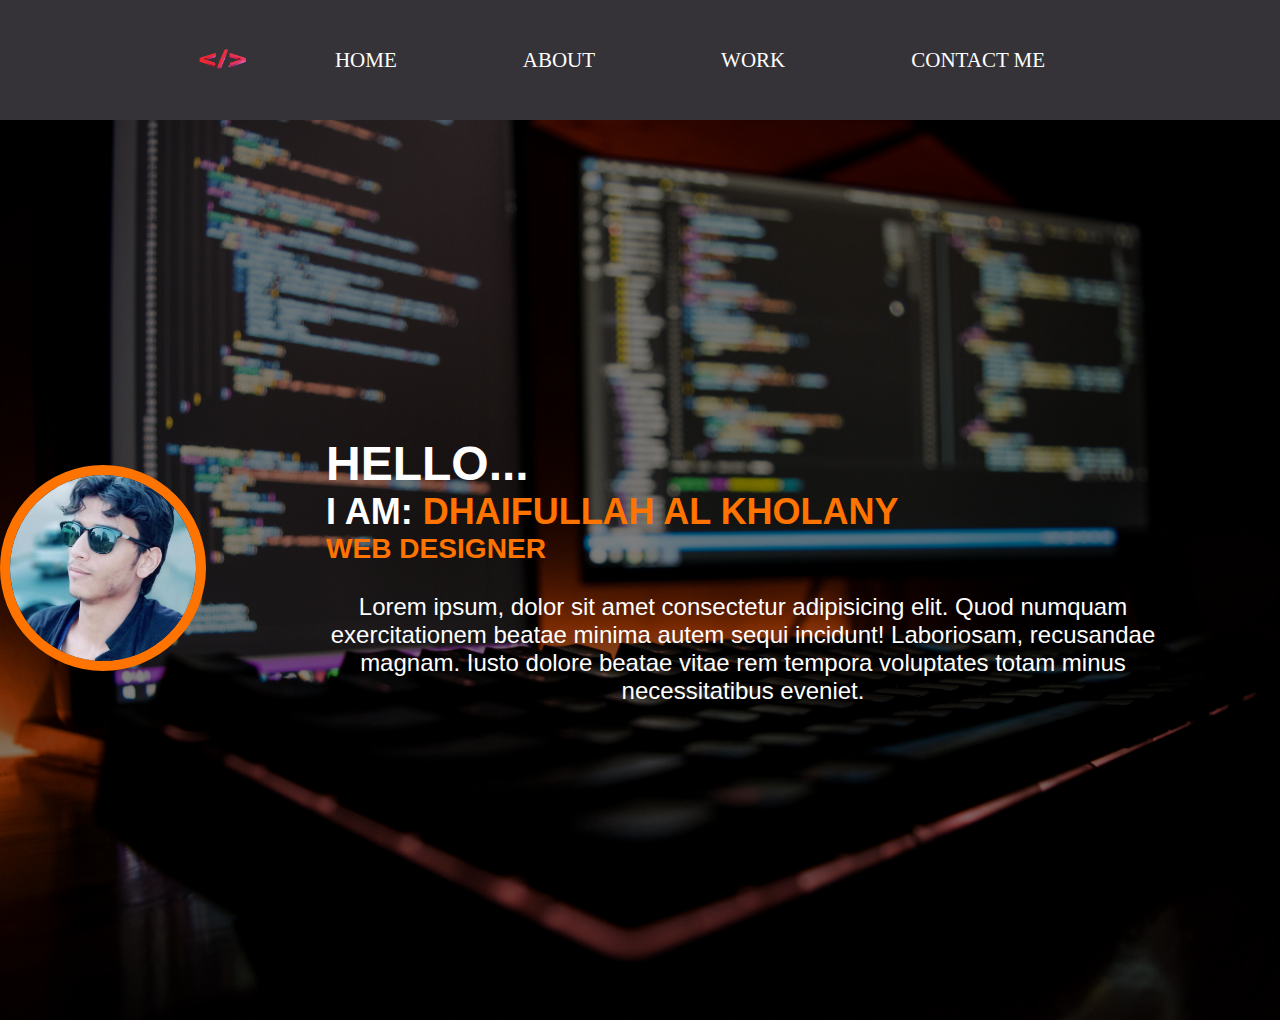
<file: index.html>
<!DOCTYPE html>
<html lang="en">
<head>
    <meta charset="UTF-8">
    <meta http-equiv="X-UA-Compatible" content="IE=edge">
    <meta name="viewport" content="width=device-width, initial-scale=1.0">
    <title>Document</title>
    <link rel="stylesheet" href="./css/style.css">
</head>
<body>
    <header>
        
        <div class="phh">
            <ul>
            <img src="./img/logo.png" alt="logo" width="100px">      
            
            <li><a href="#">HOME</a></li>
            <li><a href="./ABOUT.html">ABOUT</a></li>
            <li><a href="WORK.html">WORK</a></li>
            <li><a href="CONTACT.html">CONTACT ME</a></li>
        </ul>
    </div>
</header>

    <main>
<section id="box">
    <div class="img">
        <img src="./img/IMG-20201008-WA0047.jpg" alt="" width="206px" height="206px">
    </div>
    <div class="ali">
        <h1 class="xx">HELLO...</h1>
        <h2 class="vv"><span>I AM:</span>  DHAIFULLAH AL KHOLANY</h2>
        <h3>WEB DESIGNER</h3><br>
        <p>Lorem ipsum, dolor sit amet consectetur adipisicing elit. Quod numquam exercitationem beatae minima autem sequi incidunt! Laboriosam, recusandae magnam. Iusto dolore beatae vitae rem tempora voluptates totam minus necessitatibus eveniet.</p>
    </div>
</section>
    </main>
</body>
</html>
</file>
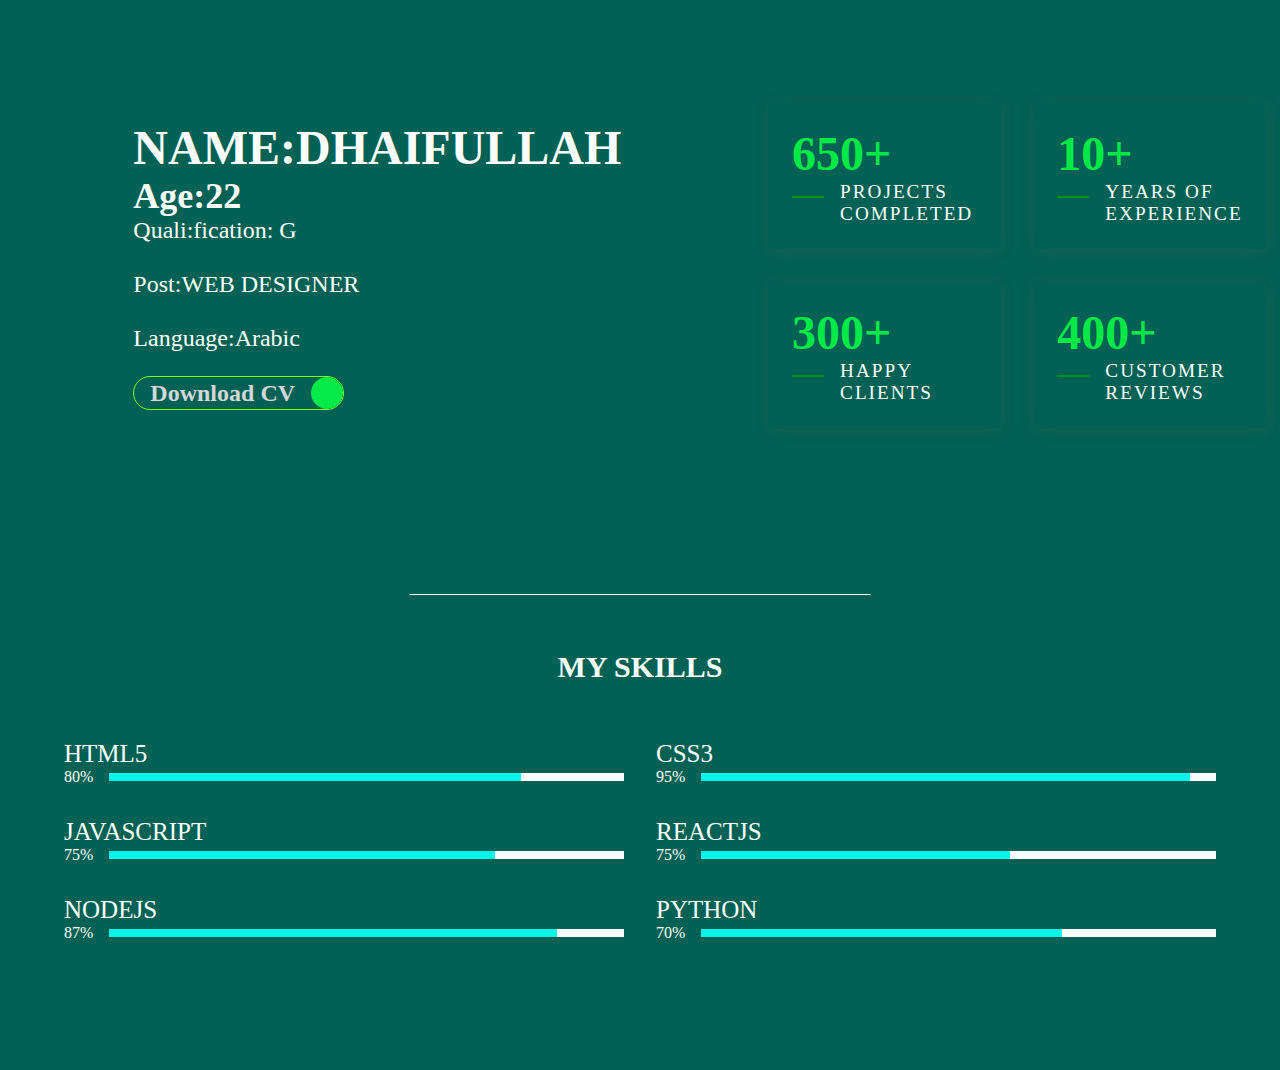
<file: ABOUT.html>
<!DOCTYPE html>
<html lang="en">
<head>
    <meta charset="UTF-8">
    <meta http-equiv="X-UA-Compatible" content="IE=edge">
    <meta name="viewport" content="width=device-width, initial-scale=1.0">
    <title>about</title>
    <link rel="stylesheet" href="./css/style.css">
</head>
<body class="about">
    <section id="about1">
        <div class="about2">
          <h1><span>NAME:</span>DHAIFULLAH</h1>
          <h2>Age:22</h2>
           <p>Quali:fication: G</p><br>
           <p>Post:WEB DESIGNER</p><br>
           <P>Language:Arabic</P>

           <div class="btn-con">
            <a href="#" class="main-btn">
                <span class="btn-text">Download CV</span>
                <span class="btn-icon"><i class="fas fa-download"></i></span>
            </a>
        </div>
          </div>
          
             
                <div class="right-about">
                    <div class="about-item">
                        <div class="abt-text">
                            <p class="large-text">650+</p>
                            <p class="small-text">Projects <br /> Completed</p>
                        </div>
                    </div>
                    <div class="about-item">
                        <div class="abt-text">
                            <p class="large-text">10+</p>
                            <p class="small-text">Years of <br /> experience</p>
                        </div>
                    </div>
                    <div class="about-item">
                        <div class="abt-text">
                            <p class="large-text">300+</p>
                            <p class="small-text">Happy <br /> Clients</p>
                        </div>
                    </div>
                    <div class="about-item">
                        <div class="abt-text">
                            <p class="large-text">400+</p>
                            <p class="small-text">Customer <br /> reviews</p>
                        </div>
                    </div>
                </div>
                
        
           
    </section>
    <section class="stats">
        <div class="about-stats">
            <h4 class="stat-title">My Skills</h4>
            <div class="progress-bars">
                <div class="progress-bar">
                    <p class="prog-title">html5</p>
                    <div class="progress-con">
                        <p class="prog-text">80%</p>
                        <div class="progress">
                            <span class="html"></span>
                        </div>
                    </div>
                </div>
                <div class="progress-bar">
                    <p class="prog-title">css3</p>
                    <div class="progress-con">
                        <p class="prog-text">95%</p>
                        <div class="progress">
                            <span class="css"></span>
                        </div>
                    </div>
                </div>
                <div class="progress-bar">
                    <p class="prog-title">javascript</p>
                    <div class="progress-con">
                        <p class="prog-text">75%</p>
                        <div class="progress">
                            <span class="js"></span>
                        </div>
                    </div>
                </div>
                <div class="progress-bar">
                    <p class="prog-title">ReactJS</p>
                    <div class="progress-con">
                        <p class="prog-text">75%</p>
                        <div class="progress">
                            <span class="react"></span>
                        </div>
                    </div>
                </div>
                <div class="progress-bar">
                    <p class="prog-title">NodeJS</p>
                    <div class="progress-con">
                        <p class="prog-text">87%</p>
                        <div class="progress">
                            <span class="node"></span>
                        </div>
                    </div>
                </div>
                <div class="progress-bar">
                    <p class="prog-title">Python</p>
                    <div class="progress-con">
                        <p class="prog-text">70%</p>
                        <div class="progress">
                            <span class="python"></span>
                        </div>
                    </div>
                </div>
            </div>
        </div>
   
    </section>
</body>
</html>
</file>
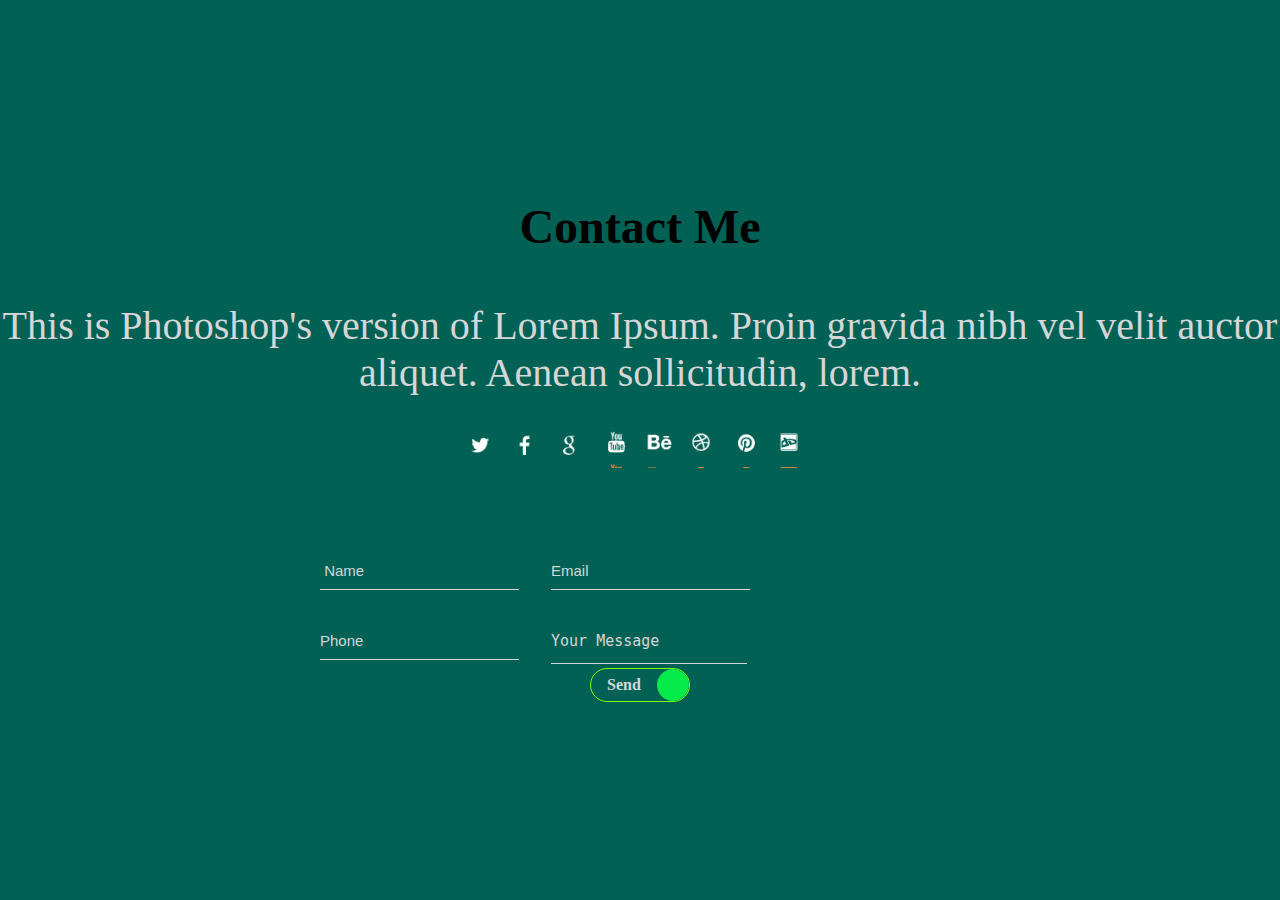
<file: CONTACT.html>
<!DOCTYPE html>
<html lang="en">
<head>
    <meta charset="UTF-8">
    <meta http-equiv="X-UA-Compatible" content="IE=edge">
    <meta name="viewport" content="width=device-width, initial-scale=1.0">
    <title>CONTACT ME</title>
    <link rel="stylesheet" href="./css/style.css">
</head>
<body class="about">
    <section class="xxx">
        <div class="social-icon">
            <h1> Contact Me</h1>
        
            <p>This is Photoshop's version  of Lorem Ipsum. Proin gravida nibh vel velit auctor aliquet. Aenean sollicitudin, lorem.  </p>
    
        <a href="#"><i class="icon1"></i></a>
        <a href="#"><i class="icon2"></i></a>
        <a href="#"><i class="icon3"></i></a>
        <a href="#"><i class="icon4"></i></a>
        <a href="#"><i class="icon5"></i></a>
        <a href="#"><i class="icon6"></i></a>
        <a href="#"><i class="icon7"></i></a>
        <a href="#"><i class="icon8"></i></a>
    </div>
    <div class="contact">
        <form>
            <div class="col-md-4 contactgrid">
                <input type="text" class="text" value=" name" onfocus="this.value = '';" onblur="if (this.value == '') {this.value = ' name';}">
            </div>
            <div class="col-md-4 contactgrid">
                <input type="text" class="text" value="email" onfocus="this.value = '';" onblur="if (this.value == '') {this.value = 'email';}">
            </div>
            <div class="col-md-4 contactgrid">
                <input type="text" class="text" value="phone" onfocus="this.value = '';" onblur="if (this.value == '') {this.value = 'phone';}">
            </div>
            <div class="col-md-8 contactgrid1">
                <textarea onfocus="if(this.value == 'Your Message') this.value='';" onblur="if(this.value == '') this.value='Your Message';" >Your Message</textarea>
            </div>
        </form>
    </div>
    
    <div class="btn-send">
        <a href="#" class="main-btn">
            <span class="btn-text">Send</span>
            <span class="btn-icon"><i class="fas fa-download"></i></span>
        </a>
    </div>
   
</section>

</body>
</html>
</file>
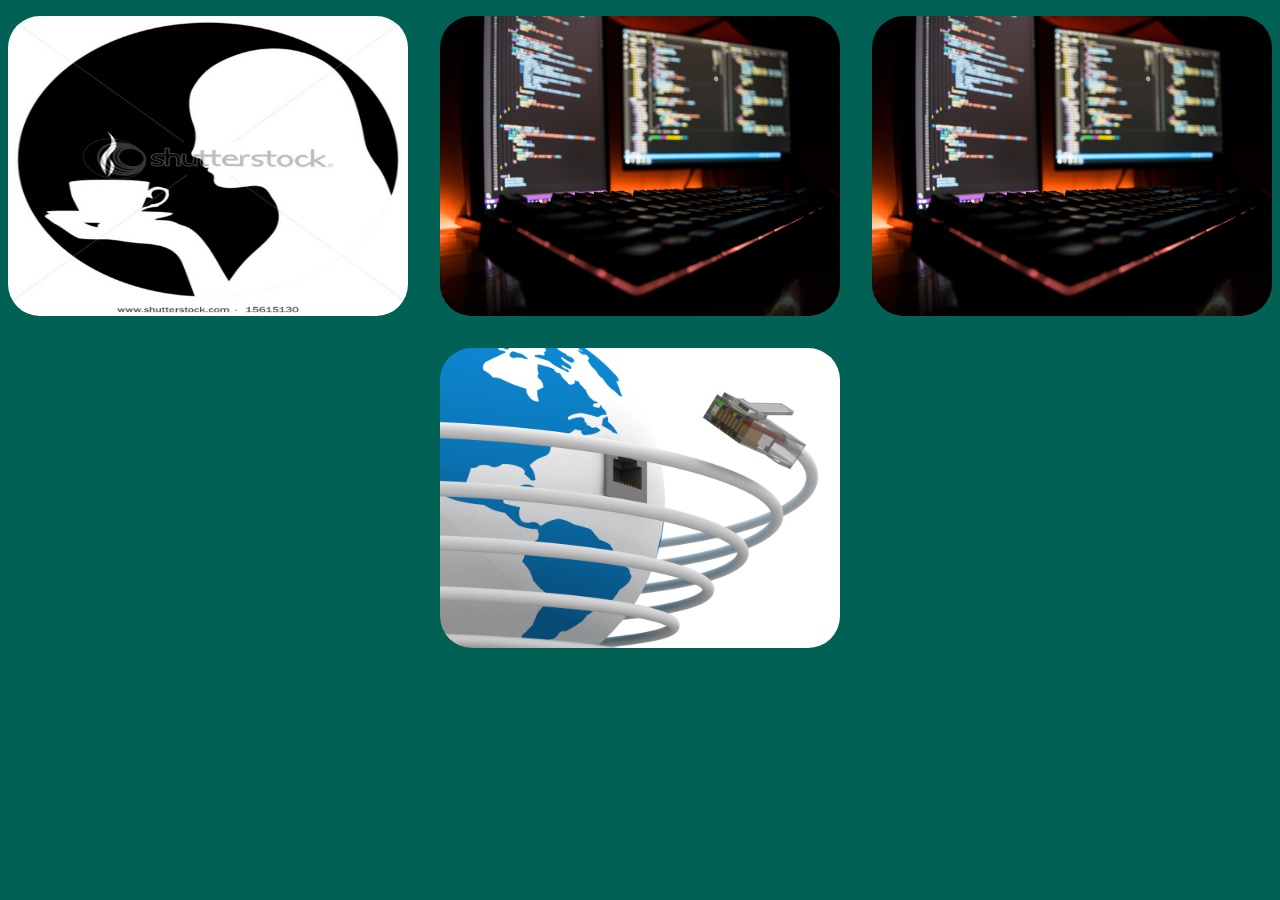
<file: WORK.html>
<!DOCTYPE html>
<html lang="en">
<head>
    <meta charset="UTF-8">
    <meta http-equiv="X-UA-Compatible" content="IE=edge">
    <meta name="viewport" content="width=device-width, initial-scale=1.0">
    <title>My Work</title>
    <link rel="stylesheet" href="./css/style.css">
</head>
<body class="about">
    <section class="work">
       <img src="./img/90.jpg" alt="" width="400px" height="300px">
       <img src="./img/fotis-fotopoulos-DuHKoV44prg-unsplash.jpg" alt="" width="400px" height="300px">
       <img src="./img/fotis-fotopoulos-DuHKoV44prg-unsplash.jpg" alt="" width="400px" height="300px">
       <img src="./img/08.jpg "alt="" width="400px" height="300px">
    </section>
</body>
</html>
</file>
<file: css/style.css>
*{
    box-sizing: border-box;
    margin: 0;
    padding: 0;
}

.phh{
    color: #fff;
    
}

.phh ul{
    display: flex;
   justify-content: center;
   align-items: center;
    padding: 2em;
    color: cornflowerblue;
    background-color: rgb(54, 51, 56);
    list-style: none;
    text-decoration: none;
    
}

.phh li{
  font-size: 21px
}

.phh ul li a{
    padding: 2em;
    text-decoration: none;
    color: #fff;
    margin: 1em;

    
}

.phh  ul li a:hover {
  color: orange;
    transition: 0.5s linear;
  }

#box{
    height: 100vh;
    background-image: url(../img/fotis-fotopoulos-DuHKoV44prg-unsplash.jpg);
    background-repeat: no-repeat;
    background-size: cover;
    background-position: center;
    display: flex;
    /*justify-content: center;
    align-items: center;*/
    position: relative;
    align-items: center;
    justify-content: space-around;
    
}

.img img{
    border: 10px solid  rgb(255, 115, 0);
    border-radius: 103px;
   
}

.img{
    z-index: 1;
    animation-name: btrd;
    animation-duration: 5s;
    animation-iteration-count:inherit;
    animation-timing-function:linear;

}

@keyframes btrd{
    0% {
        transform: scale(0.5);
    }
          50%{
            transform: scale(1);
            }
            100%{
                transform: scale(1);
            }
        
}

.ali{
    color: rgb(255, 115, 0);
    z-index: 1;
    font-family: sans-serif;
    margin: 2em;
    padding: 3em;
    font-size: 1.5em;
}

.ali p{
    text-align: center;
    color: #fff;
}

.ali .vv span{
    color: #fff;
}

.ali .xx{
    color: #ffffff;
}

#box::before{
    content: "";
    background-color: #000000;
    width: 100%;
    height: 100vh;
    position: absolute;
    opacity: 0.5;
    z-index: 1;
}

.about{
    background-color:rgb(0, 97, 84);
}

#about1{
    display: flex;
    align-items: center;
    justify-content: space-around;
    flex-wrap: wrap;
}



.about2{
margin: 2em;
padding: 3em;
font-size: 1.5em;
color: #fff;

}

/*#abouy .about2{
margin-bottom: 5em;
}*/


#about1 .about2 h1 span{
    color: rgb(255, 255, 255);
}

.right-about{
    display: grid;
  grid-template-columns: repeat(2, 1fr);
  grid-gap: 2rem;
}

.right-about .about-item {
    border: 1px solid var(--color-grey-5);
  border-radius: 5px;
  transition: all 0.4s ease-in-out;
  box-shadow: 1px 2px 15px rgba(255, 92, 92, 0.1);
  background-color: rgb(0, 97, 84);
}

.right-about .about-item:hover {
    cursor: default;
    transform: translateY(-5px);
    border: 1px solid #501d1d;
    box-shadow: 1px 4px 15px rgba(70, 1, 1, 0.32);
  }

  .right-about .about-item .abt-text {
    padding: 1.5rem;
    display: flex;
    flex-direction: column;
  }

  .right-about .about-item .abt-text .large-text {
    font-size: 3rem;
    font-weight: 700;
    color: rgb(0, 233, 70);
  }

  .right-about .about-item .abt-text .small-text {
    padding-left: 3rem;
    position: relative;
    text-transform: uppercase;
    font-size: 1.2rem;
    color: #fff;
    letter-spacing: 2px;
  }

  .right-about .about-item .abt-text .small-text::before {
    content: "";
    position: absolute;
    left: 0;
    top: 15px;
    width: 2rem;
    height: 2px;
    background-color: rgb(0, 146, 19);
  }

  .btn-con {
    display: flex;
    align-self: flex-start;
    margin-top: 1em;
  }

.main-btn {
    border-radius: 30px;
    color: inherit;
    font-weight: 600;
    position: relative;
    border: 1px solid chartreuse;
    display: flex;
    align-self: flex-start;
    align-items: center;
    overflow: hidden;
    margin: 0em;
    padding-right: 0em;
    text-decoration: none;
  }

  .main-btn .btn-text {
    padding: 0 1rem;
    color: #d5d6d7;
  }

  .main-btn .btn-icon {
    background-color:rgb(4 235 73);
    display: flex;
    align-items: center;
    justify-content: center;
    border-radius: 50%;
    padding: 1rem;
  }

  .main-btn::before {
    content: "";
    position: absolute;
    top: 0;
    right: 0;
    transform: translateX(100%);
    transition: all 0.4s ease-out;
    z-index: -1;
  }

  .main-btn:hover {
    transition: all 0.4s ease-out;
  }

  .main-btn:hover::before {
    width: 100%;
    height: 100%;
    background-color: rgb(4 235 73);
    transform: translateX(0);
    transition: all 0.4s ease-out;
  }

.stats{
    margin: 2em;
    padding: 2em;
}

 .about-stats {
  padding-bottom: 4rem;
}
.about-stats .progress-bars {
  display: grid;
  grid-template-columns: repeat(2, 1fr);
  grid-gap: 2rem;
}
.about-stats .progress-bars .progress-bar {
  display: flex;
  flex-direction: column;
}
.about-stats .progress-bars .progress-bar .prog-title {
  text-transform: uppercase;
  font-weight: 500;
  color: #fff;
  font-size: 25px
}
.about-stats .progress-bars .progress-bar .progress-con {
  display: flex;
  align-items: center;
}
.about-stats .progress-bars .progress-bar .progress-con .prog-text {
  color: #ffffff;
}
.about-stats .progress-bars .progress-bar .progress-con .progress {
  width: 100%;
  height: 0.45rem;
  background-color: rgb(255, 255, 255);
  margin-left: 1rem;
  position: relative;
}
.about-stats .progress-bars .progress-bar .progress-con .progress span {
  position: absolute;
  top: 0;
  left: 0;
  height: 100%;
  background-color: #00f5e9;
  transition: all 0.4s ease-in-out;
  width: 60%;
}
.about-stats .progress-bars .progress-bar .progress-con .progress .html {
  width: 80%;
}
.about-stats .progress-bars .progress-bar .progress-con .progress .css {
  width: 95%;
}
.about-stats .progress-bars .progress-bar .progress-con .progress .js {
  width: 75%;
}
.about-stats .progress-bars .progress-bar .progress-con .progress .react {
  width: 60%;
}
.about-stats .progress-bars .progress-bar .progress-con .progress .node {
  width: 87%;
}
.about-stats .progress-bars .progress-bar .progress-con .progress .python {
  width: 70%;
}

.stat-title {
  text-transform: uppercase;
  font-size: 1.4rem;
  text-align: center;
  padding: 3.5rem 0;
  position: relative;
  color: #fff;
  font-size: 30px
}
.stat-title::before {
  content: "";
  position: absolute;
  left: 50%;
  top: 0;
  width: 40%;
  height: 1px;
  background-color: #ffffff;
  transform: translateX(-50%);
}


.xxx{

  height: 100vh;
  display: flex;
  align-items: center;
  justify-content: center;
  flex-direction: column;

}
.social-icon {
align-items: center;
text-align: center;
}

.social-icon h1{
margin-bottom: 1em;
font-size: 3em;
}

.xxx .social-icon p{
  font-size: 40px;
  color: #d5d6d7;
}

.social-icon i {
  background: url("../img/img-sprite.png") no-repeat 0px 0px;
  display: inline-block;
  background-size: 420px;
  width: 40px;
  height: 40px;
  padding-bottom: 35px;
  margin-top: 2em;
    
}

.social-icon i:hover{
transition:0.5s all;
-webkit-transition:0.5s all;
-moz-transition:0.5s all;
-o-transition:0.5s all;
-ms-transition:0.5s all;
}

.contact{
width: 40em;
}

.contact form{
justify-content:flex-start;
display: flex;
margin-top: 5em;
gap: 2em;
flex-wrap: wrap;
}

.contact .col-md-4 .text{
  width: 100%;
	background: none;
	outline: none;
	border: none;
	border-bottom: 1px solid#d5d6d7;
	font-size: 15px;
	color: #d5d6d7;
	text-transform: capitalize;
	padding: 10px 0;
}

.contactgrid1 textarea  {
	width: 100%;
	background: none;
	outline: none;
	border: none;
	resize: none;
	border-bottom: 1px solid#d5d6d7;
	font-size: 15px;
	color: #d5d6d7;
	text-transform: capitalize;
	padding: 10px 0;
	height: 2.8em;
}



.social-icon a i.icon1 {
  background-position: -3px 0px;
  
  
  }
  .social-icon a i.icon1:hover {
    background-position: -3px -33px;
  }
  .social-icon a i.icon2 {
    background-position: -36px 0px;
  }
  .social-icon a i.icon2:hover {
    background-position: -36px -34px;
  }
  .social-icon a i.icon3 {
    background-position: -69px 0px;
  }
  .social-icon a i.icon3:hover {
    background-position: -69px -34px;
  }
  .social-icon i.icon4 {
    background-position: -99px -3px;
  }
  .social-icon a i.icon4:hover {
    background-position: -103px -34px;;
  }
  .social-icon i.icon5 {
    background-position: -134px -3px;
  }
  .social-icon a i.icon5:hover {
    background-position: -134px -34px;
  }
  .social-icon i.icon6 {
    background-position: -170px -3px;
  }
  .social-icon a i.icon6:hover {
    background-position: -170px -34px;
  }
  .social-icon i.icon7 {
    background-position: -202px -3px;
  }
  .social-icon a i.icon7:hover {
    background-position: -202px -34px;
  }
  .social-icon i.icon8 {
    background-position: -237px -3px;
  }
  .social-icon a i.icon8:hover {
    background-position: -237px -34px;
  }

  .footer-bottom p {
    background-color: black;
  font-size: 13px;
}
.img-top {
  margin: 0px 0 8px 0;
  width: 50%;
}
.grid_box a:hover .zoom-icon {
  top: 7px;
}

.work{
  display: flex;
  flex-wrap: wrap;
  justify-content: center;
  align-items: center;
  gap: 2em;
  margin-top: 1em;
}

.work img{
border-radius: 2em;
}
</file>
